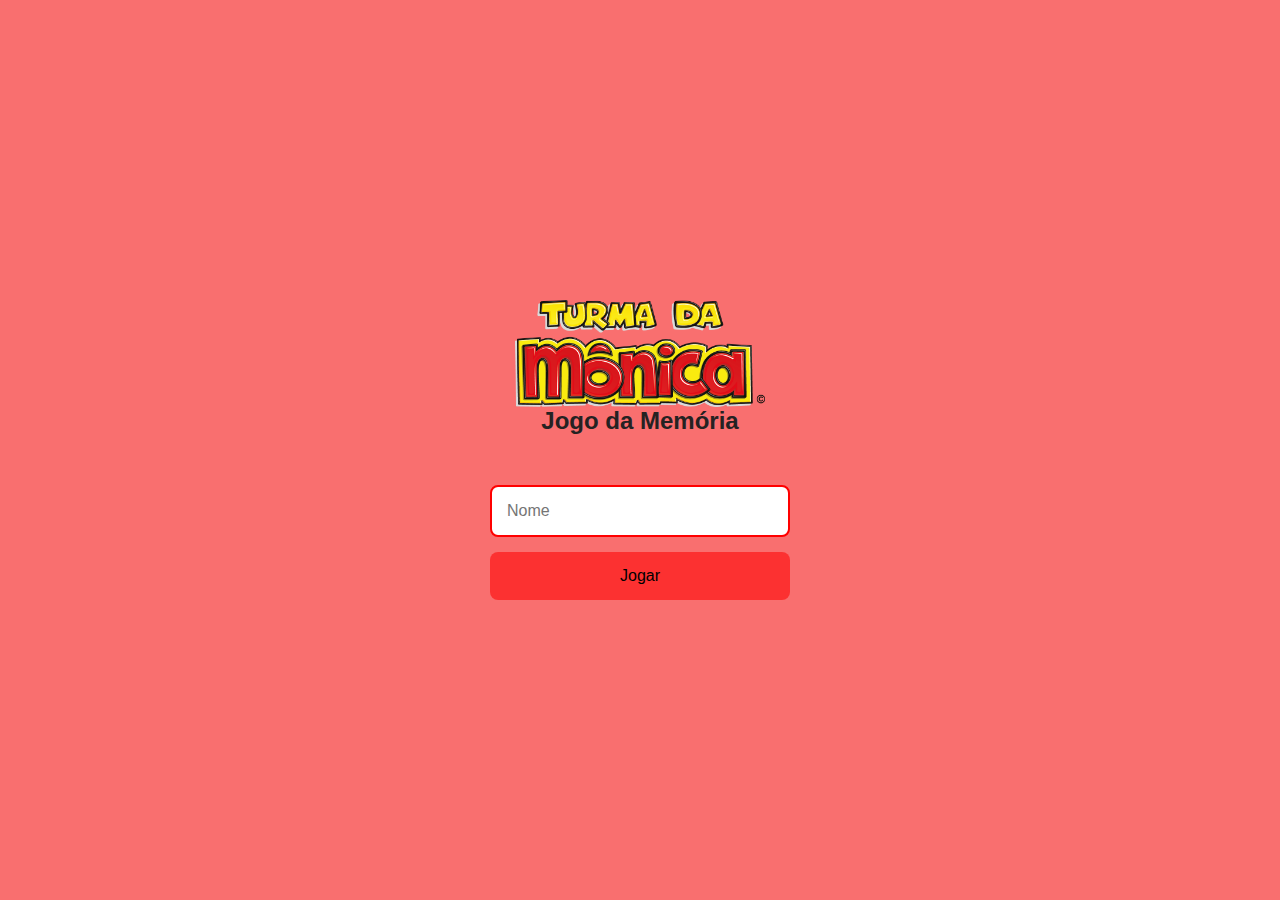
<file: index.html>
<!DOCTYPE html>
<html lang="pt-br">
<head>
    <meta charset="UTF-8">
    <meta http-equiv="X-UA-Compatible" content="IE=edge">
    <meta name="viewport" content="width=device-width, initial-scale=1.0">
    <link rel="stylesheet" href="./css/reset.css">
    <link rel="stylesheet" href="./css/login.css">
    <script defer src="./Js/login.js"></script>
    <title>Jogo da Memória | Login</title>
</head>
<body>
    <form class="login-form">
        <div class="login_header">
            <img src="./Imagens/Logo.png" alt="brain icon">
            <h1>Jogo da Memória</h1>
        </div>
        <input type="text" placeholder="Nome" class="login_input">
        <button type="submit" class="login-button" disabled>Jogar</button>
    </form>
</body>
</html>
</file>
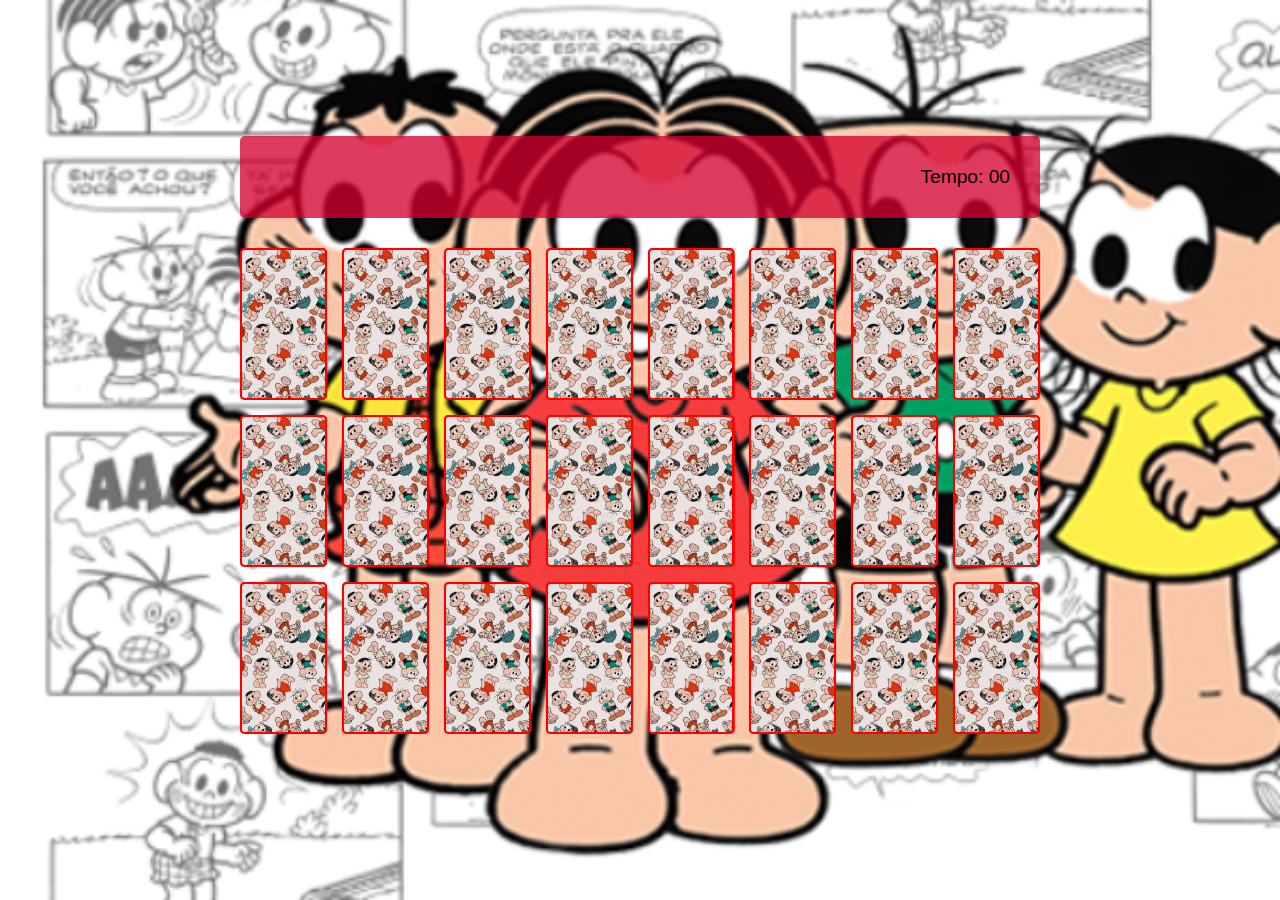
<file: Pages/game.html>
<!DOCTYPE html>
<html lang="pt-br">
<head>
    <meta charset="UTF-8">
    <meta http-equiv="X-UA-Compatible" content="IE=edge">
    <meta name="viewport" content="width=device-width, initial-scale=1.0">
    <link rel="stylesheet" href="../css/reset.css">
    <link rel="stylesheet" href="../css/game.css">
    <script defer src="../Js/game.js"></script>
    <title>Jogo da Memória</title>
</head>
<body>
    <main>
        <header>
            <span class="player"></span>
            <span>Tempo: <span class="timer">00</span></span>
        
        </header>
        <div class="grid"></div>
    </main>
</body>
</html>
</file>
<file: css/login.css>
.login-form {
    align-items: center;
    display: flex;
    flex-direction: column;
    height: 100vh;
    justify-content: center;
    background-color: rgba(245, 21, 21, 0.616);
}

.login_header {
    align-items: center;
    display: flex;
    flex-direction: column;
    justify-content: center;
    margin-bottom: 50px;
}

.login_header img {
    width: 250px;
}

.login_header h1 {
    color: rgb(37, 34, 34);
    font-size: 1.5em;
}

.login_input {
    border: 2px solid red;
    border-radius: 8px;
    color: black;
    font-size: 1em;
    margin-bottom: 15px;
    max-width: 300px;
    outline: none;
    padding: 15px;
    width: 100%;
}

.login-button {
    background-color: rgba(241, 10, 10, 0.493);
    border-radius: 8px;
    color: white;
    cursor: pointer;
    font-size: 1em;
    max-width: 300px;
    padding: 15px;
    width: 100%;
}

.login-button:disabled {
    background-color: rgba(255, 0, 0, 0.555);
    color: black;
    cursor: auto;
}
</file>
<file: css/game.css>
main {
  display: flex;
  flex-direction: column;
  width: 100%;
  background-image: url(../Imagens/Fundo.png);
  background-size: cover;
  min-height: 100vh;
  align-items: center;
  justify-content: center;
  padding: 20px 20px 50px;
}

header {
  display: flex;
  align-items: center;
  justify-content: space-between;
  background-color: rgba(212, 0, 46, 0.767);
  font-size: 1.2em;
  width: 100%;
  max-width: 800px;
  padding: 30px;
  margin: 0 0 30px;
  border-radius: 5px;
}

.grid {
  display: grid;
  grid-template-columns: repeat(8, 1fr);
  gap: 15px;
  width: 100%;
  max-width: 800px;
  margin: 0 auto;
}

.card {
  aspect-ratio: 4/7;
  width: 100%;
  border-radius: 5px;
  position: relative;
  transition: all 400ms ease;
  transform-style: preserve-3d;
  background-color: rgba(206, 7, 34, 0.658);
}

.face {
  width: 100%;
  height: 100%;
  position: absolute;
  background-size: cover;
  background-position: center;
  border: 2px solid red;
  border-radius: 5px;
  transition: all 400ms ease;
}

.front {
  transform: rotateY(180deg);
}

.back {
  background-image: url(../Imagens/Capa\ da\ carta.jpg);
  backface-visibility: hidden;
}

.reveal-card {
  transform: rotateY(180deg);
}

.disabled-card {
  filter: saturate(0);
  opacity: 0.5;
}
</file>
